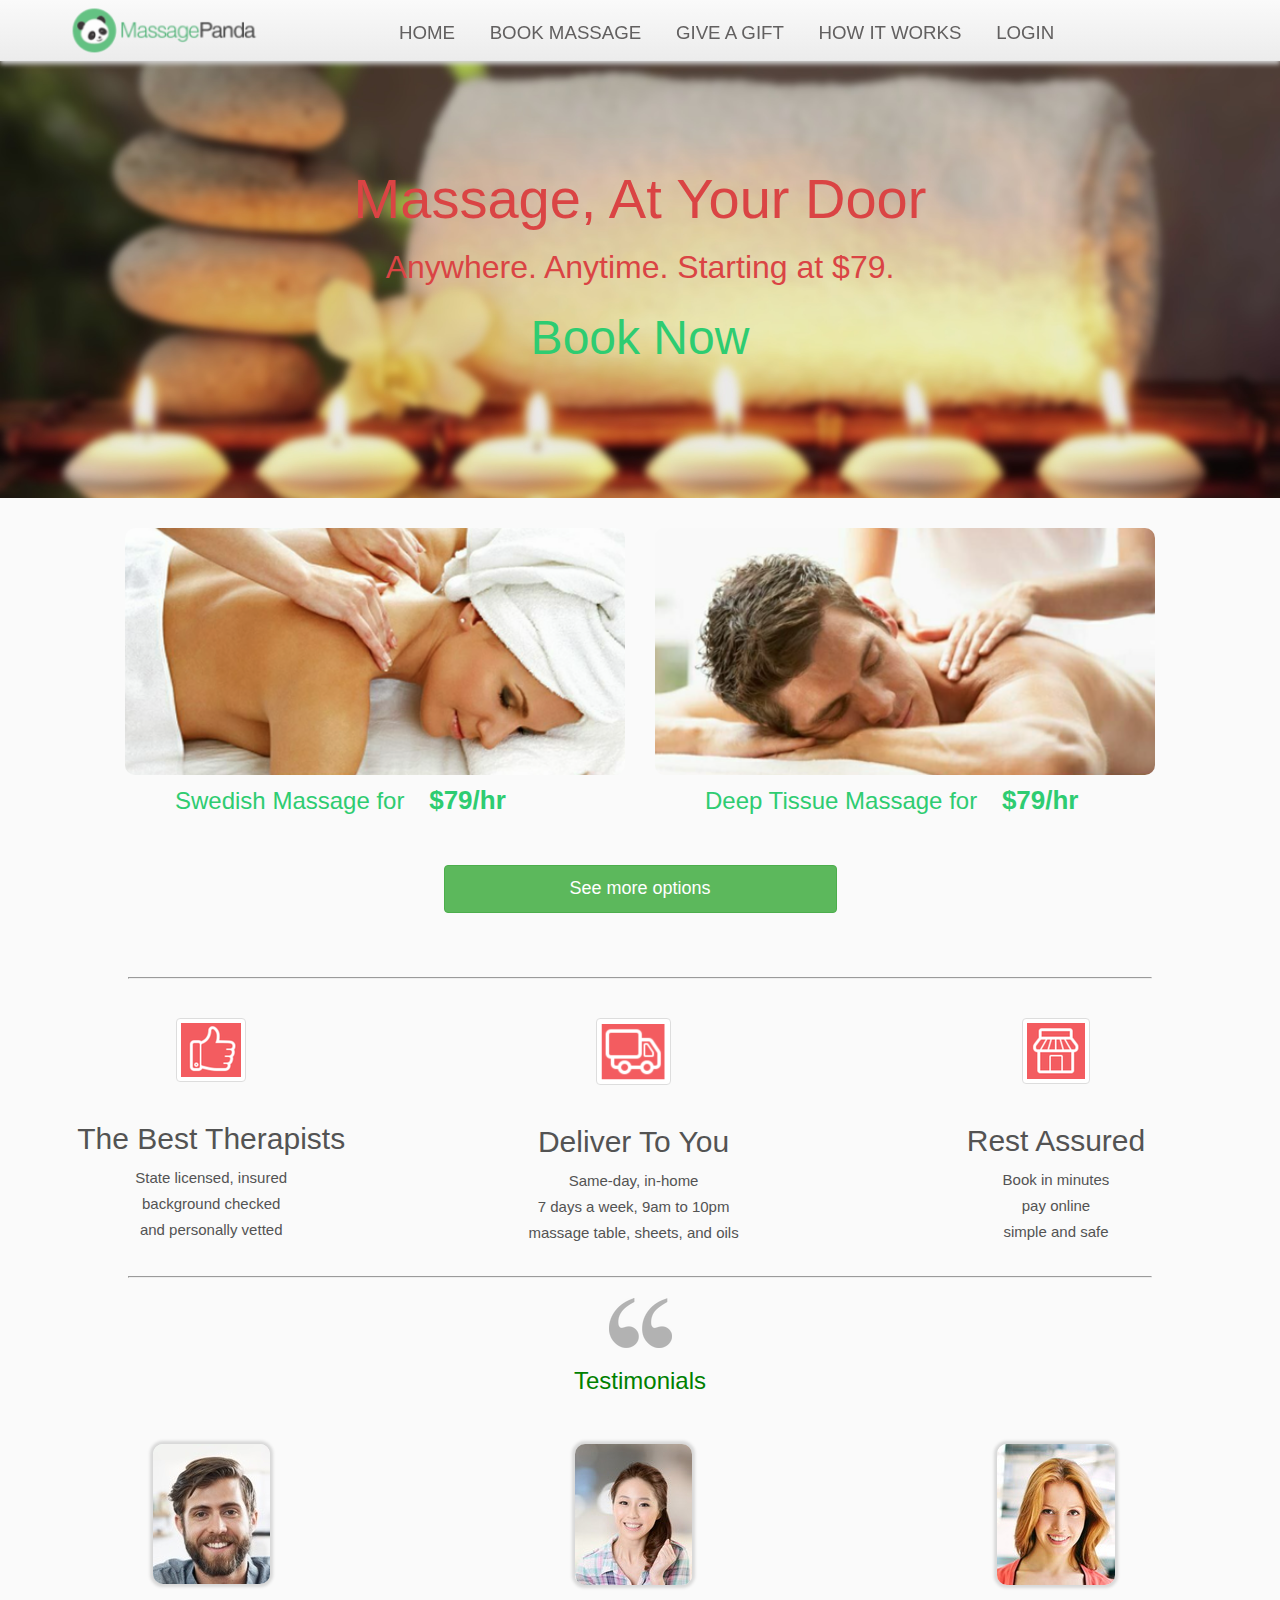
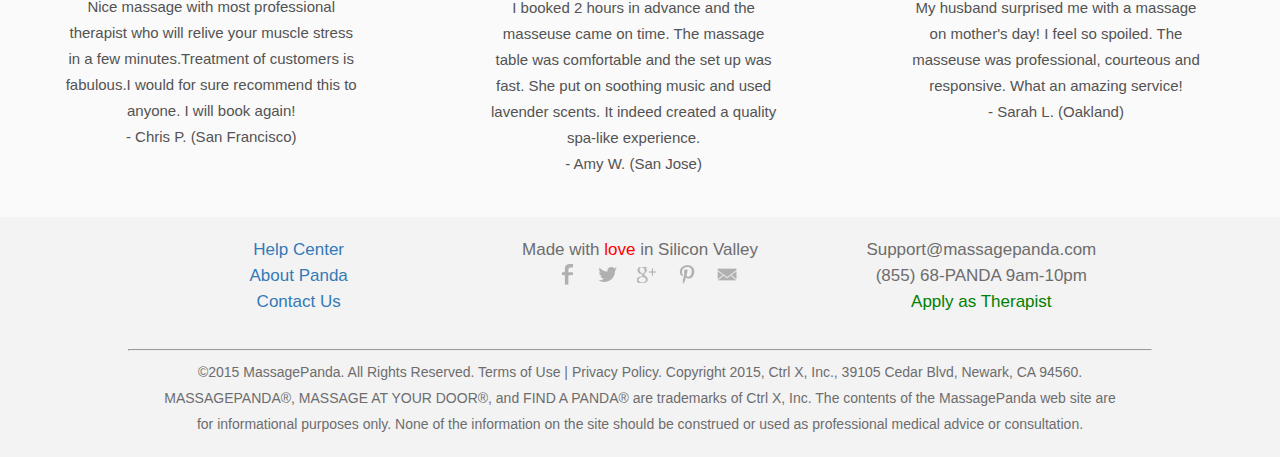
<file: index.html>
﻿<!DOCTYPE html>
<html>
    <head>
        <meta http-equiv="Content-Type" content="text/html; charset=utf-8" />
        <meta http-equiv="Cache-control" content="no-cache">
        <meta http-equiv="X-UA-Compatible" content="IE=edge">
        <meta name="viewport" content="width=device-width, initial-scale=1">
        <title>Panda</title>
        <link rel="stylesheet" href="./css/bootstrap.css" type="text/css">
        <link rel="stylesheet" href="./css/jquery-ui.min.css" type="text/css">
		<link rel="stylesheet" href="./css/hover.css" type="text/css">
        <link rel="stylesheet" href="./css/panda.css" type="text/css">
		<link rel="stylesheet" href="./css/largeScreen.css" type="text/css">
        <link rel="stylesheet" href="./css/smallScreen.css" type="text/css">
        <script type="text/javascript" src="./js/jquery.js">
        </script>
        <script type="text/javascript" src="./js/bootstrap.js">
        </script>
        <script type="text/javascript" src="./js/jquery.history.js">
        </script>
		<script type="text/javascript" src="./js/pandaUtil.js">
        </script>
        <script type="text/javascript" src="https://js.stripe.com/v2/">
        </script>
        <script type="text/javascript" src="./js/panda.js">
        </script>
    </head>
    <body>
        <nav id="mp-leftSideNav" class="cbp-spmenu cbp-spmenu-vertical cbp-spmenu-left mp-largeScreenHide">
            <a href="" class="mp-pageHeader" data-mpShow="true" data-mpLoaded="true" data-mpPageId="panda_home">Home</a>
           <a href="" class="mp-pageHeader" data-mpController="massageGiftPage"  data-mpPageId="panda_gift" >Give a Gift</a>
            <a href="" class="mp-pageHeader" data-mpController="pandaHelpCenterPage" data-mpPageId="panda_helpCenter">Help Center</a>
            <a href="" class="mp-pageHeader" data-mpPageId="panda_about">About Panda</a>
			<a href="" class="mp-pageHeader" data-mpController="pandaContactUsPage"  data-mpPageId="panda_contactUs">Contact Us</a>

			<ul class="mp-sideBar-socialLink">
				<li> <a class="mp-socialLink mp-socialLink-facebook" href="http://facebook.com/massagepanda" target="_blank"></a> </li>
                <li> <a class="mp-socialLink mp-socialLink-twitter" href="http://twitter.com/massage_panda" target="_blank"></a> </li>   
                <li> <a class="mp-socialLink mp-socialLink-plus" href="http://plus.google.com/b/114942695031879741470/114942695031879741470/about" target="_blank"></a> </li>   
				<li> <a class="mp-socialLink mp-socialLink-pinterest" href="http://pinterest.com/massagepanda" target="_blank"></a> </li>	
				<li> <a class="mp-socialLink mp-socialLink-mail" href="mailto:support@massagepanda.com" target="_blank"></a> </li>				
			</ul>
        </nav>
		<nav id="mp-rightSideNav" class="cbp-spmenu cbp-spmenu-vertical cbp-spmenu-right mp-largeScreenHide" >
				<a href="" class="mp-pageHeader mp-mobileLoginfalse" data-mpController="pandaLoginPage" data-mpPageId="panda_login" >Login</a>
				<a href="" class="mp-pageHeader mp-mobileLoginTrue mp-mobileLoginName" style="display:none"></a>
				<a href="" class="mp-pageHeader mp-mobileLoginTrue" data-mpController="pandaLogoutPage" data-mpPageId="panda_logout" style="display:none">Logout</a>
		</nav>
        <nav id="mp-navbar" class="navbar navbar-default navbar-fixed-top cbp-spmenu-push">
            <div class="container">
                <div id="mp-showLeftPush" class="mp-navigation-mobileIcon mp-largeScreenHide">
                    <span class="glyphicon glyphicon-menu-hamburger" aria-hidden="true"></span>
                </div>
                <div class="mp-pageHeader mp-IconDiv" data-mpShow="true" data-mpLoaded="true" data-mpPageId="panda_home">
                    <img class="mp-pandaIcon" src="./image/pandaNewIcon.png"/>
                </div>
				<div id="mp-showRightPush"  class="mp-navigation-mobileSetting mp-largeScreenHide">
                    <span class="glyphicon glyphicon-cog" aria-hidden="true"></span>
                </div>
                <div class="mp-navigation mp-smallScreenHide">
                    <ul>
                        <li>
                            <a href="" class="mp-pageHeader" data-mpShow="true" data-mpLoaded="true" data-mpPageId="panda_home">Home</a>
                        </li>
                        <li>
                            <a href="" class="mp-pageHeader" data-mpPageId="panda_bookMassage">Book Massage</a>
                        </li>
                        <li>
                            <a href="" class="mp-pageHeader" data-mpPageId="panda_gift" data-mpController="massageGiftPage" >Give a Gift</a>
                        </li>
						 <li>
                            <a href="" class="mp-pageHeader" data-mpController="pandaHelpCenterPage" data-mpPageId="panda_helpCenter">How It Works</a>
                        </li>
                        <li class="mp-loginHeader" >
                            <a href="" class="mp-pageHeader" data-mpController="pandaLoginPage" data-mpPageId="panda_login" >Login</a>
                        </li>
						<li role="presentation" class="dropdown" style="display:none">
                               <a  class="dropdown-toggle" data-toggle="dropdown" href="#" role="button" aria-haspopup="true" aria-expanded="false">
                              	  <span class="caret"></span>
							   </a>
                               <ul class="dropdown-menu">
                               	  <li class="logout"><a href="" class="mp-pageHeader" data-mpController="pandaLogoutPage" data-mpPageId="panda_logout" >Logout</a></li>
                               </ul>
                         </li>
                    </ul>
                </div>
            </div>
        </nav>
        <!-- Tab panes -->
        <div id="mp-mainContent" class="jumbotron cbp-spmenu-push">
            <div id="panda_home" class="mp-pageContent container-fluid" style="display:none">
                <div class="panda-home-partOne">
                    <h1>Massage, At Your Door</h1>
                    <h2>Anywhere. Anytime. Starting at $79.</h2>
                    <a class="mp-pageHeader mp-homebookNow" data-mpPageId="panda_massageDetails" data-mpController="massageDetailsPage">Book Now
                        <div style="display:none">
                            <input type="hidden" name="panda-massageFeeType" value="1"/><input type="hidden" name="panda-massageType" value="swedish"/><img class="mp-massageTypePreview-image" src="./image/homePage_swdishMassage.png"/>
                            <div class="mp-massageTypePreview-text">
                                <span class="mp-massageTypePreview-name">Swedish Massage for</span>
                                <span class="mp-massageTypePreview-price">$79/hr</span>
                            </div>
                        </div>
                    </a>
                </div>
                <div class="mp-home-mobileTitle mp-largeScreenHide">More Options</div>
                <div class="panda-home-mobileBookMassage mp-largeScreenHide">
                    <div class="mp-massageTypePreview mp-bookMassagePreview mp-pageHeader" data-mpController="massageDetailsPage" data-mpPageId="panda_massageDetails">
                        <input type="hidden" name="panda-massageFeeType" value="1"/><input type="hidden" name="panda-massageType" value="swedish"/><img class="mp-massageTypePreview-image" src="./image/mobile/book_SwedishOneHour.png"/>
                        <div class="mp-massageTypePreview-text mp-bookMassagePreview-text">
                            <span class="mp-massageTypePreview-name">Swedish Massage for 1 hour</span>
                            <span class="mp-massageTypePreview-price">$79</span>
                        </div>
                        <span class="mp-massageTypePreview-arrow glyphicon glyphicon-chevron-right" aria-hidden="true"></span>
                    </div>
                    <div class="mp-massageTypePreview mp-bookMassagePreview mp-pageHeader" data-mpController="massageDetailsPage" data-mpPageId="panda_massageDetails">
                        <input type="hidden" name="panda-massageFeeType" value="2"/><input type="hidden" name="panda-massageType" value="deeptissue"/><img class="mp-massageTypePreview-image" src="./image/mobile/book_DeepTissueOneHour.png"/>
                        <div class="mp-massageTypePreview-text mp-bookMassagePreview-text">
                            <span class="mp-massageTypePreview-name">Deep Tissue Massage for 1 hour</span>
                            <span class="mp-massageTypePreview-price">$79</span>
                        </div>
                        <span class="mp-massageTypePreview-arrow glyphicon glyphicon-chevron-right" aria-hidden="true"></span>
                    </div>
                    <div class="mp-massageTypePreview mp-bookMassagePreview mp-pageHeader" data-mpController="massageDetailsPage" data-mpPageId="panda_massageDetails">
                        <input type="hidden" name="panda-massageFeeType" value="3"/><input type="hidden" name="panda-massageType" value="swedish"/><img class="mp-massageTypePreview-image" src="./image/mobile/book_SwedishOneHalfHour.png"/>
                        <div class="mp-massageTypePreview-text mp-bookMassagePreview-text">
                            <span class="mp-massageTypePreview-name">Swedish Massage for 1.5 hours</span>
                            <span class="mp-massageTypePreview-price">$109</span>
                        </div>
                        <span class="mp-massageTypePreview-arrow glyphicon glyphicon-chevron-right" aria-hidden="true"></span>
                    </div>
                    <div class="mp-massageTypePreview mp-bookMassagePreview mp-pageHeader" data-mpController="massageDetailsPage" data-mpPageId="panda_massageDetails">
                        <input type="hidden" name="panda-massageFeeType" value="4"/><input type="hidden" name="panda-massageType" value="deeptissue"/><img class="mp-massageTypePreview-image" src="./image/mobile/book_DeepTissueOneHalfHour.png"/>
                        <div class="mp-massageTypePreview-text mp-bookMassagePreview-text">
                            <span class="mp-massageTypePreview-name">Deep Tissue Massage for 1.5 hours</span>
                            <span class="mp-massageTypePreview-price">$109</span>
                        </div>
                        <span class="mp-massageTypePreview-arrow glyphicon glyphicon-chevron-right" aria-hidden="true"></span>
                    </div>
                    <div class="mp-massageTypePreview mp-bookMassagePreview mp-pageHeader" data-mpController="massageDetailsPage" data-mpPageId="panda_massageDetails">
                        <input type="hidden" name="panda-massageFeeType" value="6"/><input type="hidden" name="panda-massageType" value="couples"/><img class="mp-massageTypePreview-image" src="./image/mobile/book_CouplesSwedishOneHour.jpg"/>
                        <div class="mp-massageTypePreview-text mp-bookMassagePreview-text">
                            <span class="mp-massageTypePreview-name">Couples - Swedish Massage for 1 hour</span>
                            <span class="mp-massageTypePreview-price">$149</span>
                        </div>
                        <span class="mp-massageTypePreview-arrow glyphicon glyphicon-chevron-right" aria-hidden="true"></span>
                    </div>
                    <div class="mp-massageTypePreview mp-bookMassagePreview mp-pageHeader" data-mpController="massageDetailsPage" data-mpPageId="panda_massageDetails">
                        <input type="hidden" name="panda-massageFeeType" value="6"/><input type="hidden" name="panda-massageType" value="couples"/><img class="mp-massageTypePreview-image" src="./image/mobile/book_CouplesDeepTissueOneHour.jpg"/>
                        <div class="mp-massageTypePreview-text mp-bookMassagePreview-text">
                            <span class="mp-massageTypePreview-name">Couples - Deep Tissue Massage for 1 hour</span>
                            <span class="mp-massageTypePreview-price">$149</span>
                        </div>
                        <span class="mp-massageTypePreview-arrow glyphicon glyphicon-chevron-right" aria-hidden="true"></span>
                    </div>
                </div>
                <div class="row panda-home-partTwo mp-smallScreenHide">
                    <div class="col-xs-12 col-sm-6 col-md-6">
                        <div class="mp-massageTypePreview mp-left mp-pageHeader" data-mpController="massageDetailsPage" data-mpPageId="panda_massageDetails">
                            <input type="hidden" name="panda-massageFeeType" value="1"/><input type="hidden" name="panda-massageType" value="swedish"/><img class="mp-massageTypePreview-image" src="./image/homePage_swdishMassage.png"/>
                            <div class="mp-massageTypePreview-text">
                                <span class="mp-massageTypePreview-name">Swedish Massage for</span>
                                <span class="mp-massageTypePreview-price">$79/hr</span>
                            </div>
                        </div>
                    </div>
                    <div class="col-xs-12 col-sm-6 col-md-6">
                        <div class="mp-massageTypePreview mp-right mp-pageHeader" data-mpController="massageDetailsPage" data-mpPageId="panda_massageDetails">
                            <input type="hidden" name="panda-massageFeeType" value="2"/><input type="hidden" name="panda-massageType" value="deeptissue"/><img class="mp-massageTypePreview-image" src="./image/homePage_DeepTissue.png"/>
                            <div class="mp-massageTypePreview-text">
                                <span class="mp-massageTypePreview-name">Deep Tissue Massage for</span>
                                <span class="mp-massageTypePreview-price">$79/hr</span>
                            </div>
                        </div>
                    </div>
                    <div class="mp-seeMoreOptions mp-pageHeader" data-mpPageId="panda_bookMassage">
                        <button type="button" class="btn btn-success">
                            See more options
                        </button>
                    </div>
                </div>
                <hr/>
                <div class="panda-home-partThree">
                    <div class="mp-whyus">
                        <img class="mp-whyus-image thumbnail hvr-bob" src="./image/homePage_bestTherapists.png"/><h2 class="mp-whyus-header">The Best Therapists</h2>
                        <div class="mp-whyus-text">
                            State licensed, insured
                        </div>
                        <div class="mp-whyus-text">
                            background checked
                        </div>
                        <div class="mp-whyus-text">
                            and personally vetted
                        </div>
                    </div>
                    <div class="mp-whyus">
                        <img class="mp-whyus-image thumbnail hvr-bob" src="./image/homePage_DeliverToYou.png"/><h2 class="mp-whyus-header">Deliver To You</h2>
                        <div class="mp-whyus-text">
                            Same-day, in-home 
                        </div>
                        <div class="mp-whyus-text">
                            7 days a week,  9am to 10pm 
                        </div>
                        <div class="mp-whyus-text">
                            massage table, sheets, and oils
                        </div>
                    </div>
                    <div class="mp-whyus">
                        <img class="mp-whyus-image thumbnail hvr-bob" src="./image/howPage_RestAssured.png"/><h2 class="mp-whyus-header">Rest Assured</h2>
                        <div class="mp-whyus-text">
                            Book in minutes
                        </div>
                        <div class="mp-whyus-text">
                            pay online
                        </div>
                        <div class="mp-whyus-text">
                            simple and safe
                        </div>
                    </div>
                </div>
                <hr/>
                <div class="panda-home-partFour">
                    <div class="mp-testHeader">
                        <img src="./image/home_testimonials.png"/><h3>Testimonials</h3>
                    </div>
                    <div class="mp-test">
                        <img class="mp-test-image hvr-bob" src="./image/test_chris.jpg"/>
                        <div class="mp-test-text">
                           Nice massage with most professional therapist who will relive your muscle stress in a few minutes.Treatment of customers is fabulous.I would for sure recommend this to anyone. I will book again!
                        </div>
                        <div class="mp-test-text">
                            - Chris P. (San Francisco)
                        </div>
                    </div>
                    <div class="mp-test">
                        <img class="mp-test-image hvr-bob" src="./image/test_amy.jpg"/>
                        <div class="mp-test-text">
                            I booked 2 hours in advance and the masseuse came on time. The massage table was comfortable and the set up was fast. She put on soothing music and used lavender scents. It indeed created a quality spa-like experience.
                        </div>
                        <div class="mp-test-text">
                            - Amy W. (San Jose)
                        </div>
                    </div>
                    <div class="mp-test">
                        <img class="mp-test-image hvr-bob" src="./image/test_sarah.jpg"/>
                        <div class="mp-test-text">
                            My husband surprised me with a massage on mother's day! I feel so spoiled. The masseuse was professional, courteous and responsive. What an amazing service!
                        </div>
                        <div class="mp-test-text">
                            - Sarah L. (Oakland)
                        </div>
                    </div>
                </div>
            </div>
        </div>
        <div id="mp-footer" class="cbp-spmenu-push">
            <div class="mp-tableContainer mp-smallScreenHide">
                <table class="mp-footerTable">
                    <tr>
                        <td>
                            <a href="#" class="mp-pageHeader" data-mpController="pandaHelpCenterPage" data-mpPageId="panda_helpCenter">Help Center</a>
                        </td>
                        <td>
                            Made with <span class="mp-wordLove">love</span>
                            in Silicon Valley
                        </td>
                        <td class="mp-supportmassage">
                            Support@massagepanda.com
                        </td>
                    </tr>
                    <tr>
                        <td>
                            <a href="#" class="mp-pageHeader" data-mpPageId="panda_about">About Panda</a>
                        </td>
                        <td>
                        	<span>
                        		<a class="mp-socialLink mp-socialLink-facebook" href="http://facebook.com/massagepanda" target="_blank"></a>
                        		<a class="mp-socialLink mp-socialLink-twitter" href="http://twitter.com/massage_panda" target="_blank"></a>
								<a class="mp-socialLink mp-socialLink-plus" href="http://plus.google.com/b/114942695031879741470/114942695031879741470/about" target="_blank"></a>
								<a class="mp-socialLink mp-socialLink-pinterest" href="http://pinterest.com/massagepanda" target="_blank"></a>
								<a class="mp-socialLink mp-socialLink-mail" href="mailto:support@massagepanda.com" target="_blank"></a>
							</span>
                        </td>
                        <td>
                            (855) 68-PANDA 9am-10pm
                        </td>
                    </tr>
                    <tr>
                        <td>
                            <a href="#" class="mp-pageHeader" data-mpController="pandaContactUsPage"  data-mpPageId="panda_contactUs">Contact Us</a>
                        </td>
                        <td>
                        </td>
                        <td>
                            <span class="mp-threewords">Apply as Therapist</span>
                        </td>
                    </tr>
                </table>
            </div>
            <hr class="mp-smallScreenHide"/>
            <div class="mp-footerDescription">
                ©2015 MassagePanda. All Rights Reserved. Terms of Use | Privacy Policy. Copyright 2015, Ctrl X, Inc., 39105 Cedar Blvd, Newark, CA 94560.
            </div>
            <div class="mp-footerDescription mp-smallScreenHide">
                MASSAGEPANDA®, MASSAGE AT YOUR DOOR®, and FIND A PANDA® are trademarks of Ctrl X, Inc. The contents of the MassagePanda web site are 
            </div>
            <div class="mp-footerDescription mp-smallScreenHide">
                for informational purposes only. None of the information on the site should be construed or used as professional medical advice or consultation.
            </div>
        </div>
    </body>
</html>
</file>
<file: css/panda.css>
/*
 *   begin navigation
 */
body {
    font-family: "Oxygen", sans-serif;
    font-size: 17px;
    line-height: 26px;
    color: #535353;
    font-weight: 300;
}

.page-wrap {
    width: 100%;
}

.mp-hide {
    display: none !important;
}

.mp-show {
    display: block !important;
}

nav#mp-navbar {
    box-shadow: 0px 3px 5px #D3D3D3;
    background: -webkit-linear-gradient( rgb(250, 250, 250), rgb(236, 236, 236)) repeat scroll 0% 0% !important;
  background: -moz-linear-gradient( rgb(250, 250, 250), rgb(236, 236, 236)) repeat scroll 0% 0% !important;
  background: linear-gradient( rgb(250, 250, 250), rgb(236, 236, 236)) repeat scroll 0% 0% !important;
}

nav#mp-navbar .mp-navigation>ul>li.dropdown>ul.dropdown-menu{
	display:none;
}

nav#mp-navbar .mp-navigation>ul>li.dropdown.open>ul.dropdown-menu{
	display:block;
}

.jumbotron {
    background-color: #FAFAFA !important;
    margin-bottom: 0px !important;
	padding-bottom: 10px !important;
}

.popover-content {
    overflow-y: scroll;
    max-height: 300px;
}

hr {
    display: block;
    margin-top: 2em;
    margin-bottom: 0.5em;
    margin-left: 10%;
    margin-right: 10%;
    border-style: inset;
    border-width: 1px;
    clear: both;
}

.mp-pandaIcon {
   width: 200px;
  height: 50px;
    margin-top: 5px;
}

.dropdown-menu {
    box-shadow: 1px 1px 10px #888888;
}

/** end navigation*/
/**home page**/
div.mp-pageContent {
    overflow: hidden;
    padding: 0 0 0 0;
}

.panda-home-partOne {
    background: url("../image/homePage-backgroundOne.jpg") no-repeat center center;
    background-size: cover;
    width: 100%;
    height: 450px;
    text-align: center;
    padding-top: 100px;
    color: rgb(218, 68, 68);
}

.panda-home-partOne > a {
    top: 30px;
    font-size: 48px;
    text-decoration: none;
    color: #2ecc71;
    cursor: pointer;
    position: relative;
}

.panda-home-partOne > h1 {
    font-size: 56px;
    font-weight: 300;
}

.panda-home-partOne > h2 {
    font-size: 32px;
}

.mp-homebookNow {
    transition: font-size 0.3s ease;
}

.mp-homebookNow:hover {
    font-size: 56px;
}

.mp-testHeader {
    width: 100%;
    margin: 20px auto;
    text-align: center;
}

.mp-testHeader h3 {
    color: green;
}

.mp-whyus .mp-whyus-text {
    font-size: 15px;
    font-family: 'Oxygen', sans-serif;
}

.mp-whyus-header {
    text-align: center;
}

.mp-test .mp-test-image {
    border-radius: 10px;
    box-shadow: 0 0 3px 3px #D8D8D8;
    margin-bottom: 10px;
}

.mp-test .mp-test-text {
    font-size: 15px;
    font-family: 'Oxygen', sans-serif;
    width: 70%;
    text-align: center;
    margin: 0px auto;
}

/**end home page **/
/** begin massage detail page **/
.mp-breadcrumb {
    position: relative;
    top: 30px;
    left: 15%;
	 width: 90%;
}

.breadcrumb {
    background: none !important;
    font-size: 1.2em;
}

.breadcrumb li{
  display:inline;
}


.breadcrumb a {
    color: #2ecc71;
}

.mp-massageDetails-title {
    color: rgb(102, 102, 102);
    font-family: "Oxygen";
    font-size: 32px;
    font-weight: 300;
    -webkit-font-smoothing: antialiased;
	line-height: 36px;
}

#massageDetails_timeTable{
	  margin-bottom: 10px;
}

.mp-timeTableDiv{
    height: 310px;
    overflow-y: scroll;
  z-index: 100;
  position: absolute;
  top: 58px;
  width: 100%;
   border-radius: 6px;
}

#massageDetails_timeTable tr {
  background: -webkit-linear-gradient(rgb(240, 240, 240) ,rgb(206, 206, 206) , rgb(240, 240, 240)) repeat scroll 0% 0%;
  background: -moz-linear-gradient(rgb(240, 240, 240) ,rgb(206, 206, 206)  , rgb(240, 240, 240)) repeat scroll 0% 0%;
  background: linear-gradient(rgb(240, 240, 240) ,rgb(206, 206, 206) , rgb(240, 240, 240)) repeat scroll 0% 0%;
}

#massageDetails_timeTable tr td {
  border: 3px solid rgb(255, 255, 255);
  text-align: center;
  border-radius: 8px;
   box-shadow: 0 0 10px rgb(128, 128, 128);
   padding: 5px;
}

#massageDetails_timeTable tr td:hover {
    background: rgb(215, 215, 215) !important;
}

.mp-massageDetails-input input[type="radio"]{
	display: inline;
   margin-bottom: 20px;
}

.mp-massageDetails-input.mp-massageDetails-needTable label{
  display: inline;
  position: relative;
  width: 80%;
}

.mp-massageDetails-input.mp-massageDetails-needTable {
  margin: 0 auto;
}

.mp-massageDetails-textarea {
  width: 100%;
  margin: 15px auto;
}

.mp-massageDetails-textarea textarea {
  margin-left: 0px;
}

.mp-massageDetails-titlePrice{
    color: rgb(102, 102, 102);
    font-family: "Oxygen";
    font-size: 30px;
    font-weight: 300;
    -webkit-font-smoothing: antialiased;
}

.mp-massageDetails-description, .mp-massageDetails-info {
    font-size: 20px;
    line-height: 32px;
    color: #535353;
    font-weight: 300;
    -webkit-font-smoothing: antialiased;
    font-family: "Oxygen";
}

.mp-fullwidth {
    margin-left: 0%;
    margin-right: 0%;
	margin-top: 10px;
}

.mp-massageDetails-panel {
    margin: 30px auto;
}

.btn-group.mp-massageDetails-input {
    margin: 20px 0px;
}

.btn-group.mp-massageDetails-input button.dropdown-toggle .glyphicon-triangle-bottom {
    position: absolute;
    left: 90%;
    top: 20px;
}

.btn-group.mp-massageDetails-input ul.dropdown-menu {
    width: 100%;
}

.btn-group.mp-massageDetails-input ul.dropdown-menu li.mp-item {
    height: 36px;
    line-height: 36px;
    font-size: 18px;
}

#massageDetails_timeList {
    height: 300px;
    overflow-y: scroll;
}

.timeTableDisable{
	opacity: .25;
}

.timeListHide{
	display : none;
}

.mp-massageDetails-form > .mp-massageDetails-input {
    width: 100%;
    height: 48px;
    line-height: 48px;
    margin: 10px auto;
}

.mp-massageDetails-form .ui-spinner {
    width: 100% !important;
}

.mp-massageDetails-form > .mp-massageDetails-input input {
    width: 100%;
    text-align: center;
    color: #535353;
    font-family: "Oxygen", sans-serif;
    font-weight: 300;
    font-size: 18px;
}

.mp-massageDetails-form > .mp-massageDetails-input > button.btn {
    width: 100%;
    border-radius: 5px;
    text-align: center;
    padding: 15px 0px 15px 0px;
    color: #535353;
    font-family: "Oxygen", sans-serif;
    font-weight: 300;
    font-size: 18px;
}

.mp-massageDetails-form .mp-checkout {
    width: 100%;
    min-width: 200px;
    margin: 20px auto;
    height: 50px;
    float: left;
}

/** end massage detail page **/
/** begin checkout page **/
#panda_checkout .mp-checkout {
    width: 98%;
    min-width: 200px;
    margin: 20px auto;
    height: 50px;
    float: left;
}

.mp-checkout .btn {
    width: 100%;
    height: 50px;
    font-size: 18px;
}

.mp-checkout.mp-checkoutShort .btn {
    width: 60%;
    margin: 0px auto;
    text-align: center;
}

.mp-paymentForm {
    position: relative;
    top: 20px;
}

input[type = checkbox] {
    -ms-transform: scale(1.5); /* IE */
    -moz-transform: scale(1.5); /* FF */
    -webkit-transform: scale(1.5); /* Safari and Chrome */
    -o-transform: scale(1.5); /* Opera */
    padding: 10px;
}

.mp-textDefault {
    color: #1867DA;
    font-family: "Oxygen", sans-serif;
    font-weight: 300;
    font-size: 18px;
}

#panda_checkout h2 {
    color: #5C5C5C;
    font-family: "Oxygen";
    font-size: 30px;
    font-weight: 300;
}

.mp-checkout-cardImage {
    padding-right: 15px;
}

.form-group {
    width: 100%;
    min-width: 300px;
    max-width: 500px;
}

.form-inline .form-group.mp-form-inlineGroup {
  display:inline;
  min-width: 160px;
  max-width: 320px;
}

.form-control {
    margin-top: 6px;
    margin-bottom: 6px;
    margin-left: 5px;
    font-family: "Oxygen", sans-serif;
    font-weight: 300;
    font-size: 18px;
    color: #8E8E8E;
    line-height: 24px;
    background: #FCFCFC none repeat scroll 0% 0%;
    border: 1px solid #A7A7A7;
    height: 40px;
}

.form-control.mp-fullwidth {
    width: 97%;
    display: inline;
}

.form-control.mp-thirdwidth {
    width: 31.5%;
    display: inline;
}

.form-control.mp-halfwidth {
   display: inline;
   width: 46%;
}

.form-control.mp-halfwidth.mp-paddingFix {
    margin-left: 0px;
}

.form-control.mp-smallwidth {
    width: 29%;
    min-width: 100px;
    display: inline;
}

.form-control.mp-tinywidth {
    width: 16%;
    min-width: 30px;
    display: inline;
}

.mp-checkout-summary .list-group {
    box-shadow: 0px 0px 5px #DADADA;
    padding: 10px;
    margin-bottom: 20px;
    margin-top: 20px;
    border: 1px solid #DDD;
    width: 100% max-width: 450px;
    min-width:
    320px;
}

.form-control.mp-checkoutNote {
    width: 96%;
    max-width: 450px;
    min-width: 300px;
}

.mp-checkout-summary .list-group .list-group-item {
    background-color: #FAFAFA !important;
    padding: 6px 10px;
    margin: 0px 10px;
    border: none;
    font-family: "Oxygen";
    font-weight: 300;
    font-size: 20px;
    color: #797979;
}

.mp-returnInfoDiv .mp-returnInfo {
    margin-left: 30px;
    cursor: pointer;
}

.mp-returnInfoDiv {
    font-family: "Oxygen", sans-serif;
    font-weight: 300;
    font-size: 24px;
    color: #5CB85C;
    margin-top: 20px;
}

.mp-fieldRequired ::-webkit-input-placeholder:before {
    content: '*';
    color: red;
}

.mp-fieldRequired :-moz-placeholder:before {
    /* Firefox 18- */
    content: '*';
    color: red;
}

.mp-fieldRequired ::-moz-placeholder:before {
    /* Firefox 19+ */
    content: '*';
    color: red;
}

.mp-fieldRequired :-ms-input-placeholder:before {
    content: '*';
    color: red;
}

.mp-asterisk {
    color: red;
}

.mp-summary-amount {
    font-size: 24px !important;
    color: #b12704 !important;
}::-webkit-input-placeholder { /* WebKit browsers */
    color: #535353;
}:-moz-placeholder { /* Mozilla Firefox 4 to 18 */
    color: #535353;
    opacity: 1;
}::-moz-placeholder { /* Mozilla Firefox 19+ */
    color: #535353;
    opacity: 1;
}:-ms-input-placeholder { /* Internet Explorer 10+ */
    color: #535353;
}

/** end checkout page **/
/** helpCenter **/
.mp-helpCenterTitle {
    text-align: center;
    margin-top: 30px;
}

.mp-aboutTitle {
    text-align: center;
}

#panda_about p {
    font-family: "Oxygen", sans-serif;
    color: #626060;
    font-size: 17px;
}

#panda_helpCenter .panel .panel-body p {
    font-family: "Oxygen", sans-serif;
    color: #626060;
    font-size: 17px;
}

/** success **/
.mp-successIcon {
     width: 50px;
  height: 50px;
  margin-right: 3%;
  float: left;
  margin-top: 3px;
}

.mp-successInfo {
    font-family: "Oxygen", sans-serif;
  font-size: 24px;
  margin-top: 50px;
  margin-left: auto;
  margin-right: auto;
  width: 80%;
  box-shadow: 0 0 10px rgb(166, 166, 166);
}

.panel-heading.mp-successTitle {
  padding-left: 20% ;
  line-height: 60px;
  padding-top: 0px;
  font-size: 32px;
}

#panda_success .panel .panel-body {
    font-family: "Oxygen", sans-serif;
    color: #626060;
    font-size: 0.6em;
}

.btn-success.disabled {
    opacity: 1;
}


/**copy css from paiPanda to panda to reduce loading time **/
#mp-footer {
    background: #F3F3F4 none repeat scroll;
    padding: 20px 0;
    color: #6d6d6d;
    width: 100%;
    text-align: center;
}

.mp-LastName {
    padding: 100px;
}

#panda_helpCenter {
    margin: 10px auto;
    width: 90%;
}

.mp-submit {
    margin-left: auto;
    margin-right: auto;
    width: 40%;
    background-color: #81e69d;
}

.mp-applySubmit {
    display: block;
    margin: 0 auto;
    width: 30%;
}

#mp-GiveAGiftLine {
    margin-top: 20px;
    margin-bottom: 20px;
    border: 0;
    border-top: 1px solid #0b0b0b;
    width: 20%;
    color: black;
}

.GiveAGift {
    width: 60%;
}

.mp-confirm {
    width: 85%;
    float: left;
    margin: 50px;
}

.mp-AboutImage {
    background: url("../image/AboutImage.jpg") no-repeat 50% 50%;
    position: relative;
    top: -50px;
	width:100%;
	height:400px
}

#mp-ApplyAsMassage {
    padding: 100px;
    font-size: 200%;
}

#mp-ContactUs {
    margin: 80px;
    float-left: 50px;
    font-size: 200%;
}

#panda_about {
  margin: 0px auto;
width: 90%;
font-size: 200%;
}

.mp-socialLink {
  width: 20px;
  height: 23px;
  margin: 0 0 0 15px;
   display: inline-block;
   cursor: pointer;
  vertical-align: top;
}

.mp-socialLink-facebook{
	  background: url(../image/footer_socialIcons.png) no-repeat 0px 0px;
}
.mp-socialLink-facebook:hover {
  background: url(../image/footer_socialIcons.png) no-repeat 0px -24px;
}
.mp-socialLink-twitter{
	  background: url(../image/footer_socialIcons.png) no-repeat -71px 0px;
}
.mp-socialLink-twitter:hover {
  background: url(../image/footer_socialIcons.png) no-repeat -71px -24px;
}
.mp-socialLink-plus{
	background: url(../image/footer_socialIcons.png) no-repeat -322px 0px;
}
.mp-socialLink-plus:hover {
  background: url(../image/footer_socialIcons.png) no-repeat -322px -24px;
}
.mp-socialLink-pinterest{
	background: url(../image/footer_socialIcons.png) no-repeat -214px 0px;
}
.mp-socialLink-pinterest:hover {
  background: url(../image/footer_socialIcons.png) no-repeat -214px -24px;
}
.mp-socialLink-mail{
	 background: url(../image/footer_socialIcons.png) no-repeat -353px 0px;
}
.mp-socialLink-mail:hover {
  background: url(../image/footer_socialIcons.png) no-repeat -353px -24px;
}
 
.mp-tableContainer{
	width:70%
	margin: 20px auto;
}

.mp-footerTable {
	 width: 80%;
	 margin: 0px auto;
}

.mp-footerTable tr > td {
    width: 30% !important;
}

.mp-footerDescription {
 width: 90%;
  margin: 0 auto;
  color: #6d6d6d;
  font-family: 'Oxygen', sans-serif;
  font-weight: 300;
  font-size: 14px;
}

.mp-supportmassage {
    right: 130px;
}

.mp-wordLove {
    color: red;
}

.mp-threewords {
    color: green;
}


/**copy css from paiPanda to panda to reduce loading time **/

.signup-card {
padding: 20px;
width: 300px;
background-color: #F7F7F7;
margin: 50px auto 10px;
border-radius: 2px;
box-shadow: 0px 0px 3px rgba(0, 0, 0, 0.3);
overflow: hidden;
}

.signup-card h1 {
  font-weight: 100;
  text-align: center;
  font-size: 2.3em;
}

.signup-card input[type=submit] {
  width: 100%;
  display: block;
  margin-bottom: 10px;
  position: relative;
  border-radius: 3px;
}

.signup-card input[type=text], input[type=password] {
  height: 44px;
  font-size: 16px;
  width: 100%;
  margin-bottom: 10px;
  -webkit-appearance: none;
  background: #fff;
  border: 1px solid #d9d9d9;
  border-top: 1px solid #c0c0c0;
  /* border-radius: 2px; */
  padding: 0 8px;
  box-sizing: border-box;
  -moz-box-sizing: border-box;
  border-radius: 3px;
}

#mp-registerForm-panelAlert{
	  height: 44px;
  font-size: 16px;
  width: 100%;
  margin-bottom: 10px;
   border-radius: 3px;
}

.signup-card input[type=text]:hover, input[type=password]:hover {
  border: 1px solid #b9b9b9;
  border-top: 1px solid #a0a0a0;
  -moz-box-shadow: inset 0 1px 2px rgba(0,0,0,0.1);
  -webkit-box-shadow: inset 0 1px 2px rgba(0,0,0,0.1);
  box-shadow: inset 0 1px 2px rgba(0,0,0,0.1);
}

.signup-card input[type="radio"]{
	display: inline;
   margin-bottom: 20px;
}

.signup-card label{
	margin-right:20px;
	font-size: 16px;
	 font-weight: 300;
}

.signup {
  text-align: center;
  font-size: 16px;
  font-family: 'Arial', sans-serif;
  font-weight: 700;
  height: 36px;
  padding: 0 8px;
/* border-radius: 3px; */
/* -webkit-user-select: none;
  user-select: none; */
}

.signup-submit {
  /* border: 1px solid #3079ed; */
  border: 0px;
  color: #fff;
  text-shadow: 0 1px rgba(0,0,0,0.1); 
  background-color: #4d90fe;
  /* background-image: -webkit-gradient(linear, 0 0, 0 100%,   from(#4d90fe), to(#4787ed)); */
}

.signup-submit:hover {
  /* border: 1px solid #2f5bb7; */
  border: 0px;
  text-shadow: 0 1px rgba(0,0,0,0.3);
  background-color: #357ae8;
  /* background-image: -webkit-gradient(linear, 0 0, 0 100%,   from(#4d90fe), to(#357ae8)); */
}

.signup-card a {
  text-decoration: none;
  color: #666;
  font-weight: 400;
  text-align: center;
  display: inline-block;
  opacity: 0.6;
  transition: opacity ease 0.5s;
}

.signup-card a:hover {
  opacity: 1;
}

.signup-help {
  width: 100%;
  text-align: center;
  font-size: 12px;
}

.login-card {
padding: 20px;
width: 300px;
background-color: #F7F7F7;
margin: 50px auto 10px;
border-radius: 2px;
box-shadow: 0px 0px 3px rgba(0, 0, 0, 0.3);
overflow: hidden;
}

.login-card h1 {
  font-weight: 100;
  text-align: center;
  font-size: 2.3em;
}

.login-card input[type=submit] {
  width: 100%;
  display: block;
  margin-bottom: 10px;
  position: relative;
  border-radius: 3px;
}

.login-card input[type=text], input[type=password] {
  height: 44px;
  font-size: 16px;
  width: 100%;
  margin-bottom: 10px;
  -webkit-appearance: none;
  background: #fff;
  border: 1px solid #d9d9d9;
  border-top: 1px solid #c0c0c0;
  /* border-radius: 2px; */
  padding: 0 8px;
  box-sizing: border-box;
  -moz-box-sizing: border-box;
  border-radius: 3px;
}

#mp-loginForm-panelAlert{
  height: 44px;
  font-size: 16px;
  width: 100%;
  margin-bottom: 10px;
  border-radius: 3px;
}

.login-card input[type=text]:hover, input[type=password]:hover {
  border: 1px solid #b9b9b9;
  border-top: 1px solid #a0a0a0;
  -moz-box-shadow: inset 0 1px 2px rgba(0,0,0,0.1);
  -webkit-box-shadow: inset 0 1px 2px rgba(0,0,0,0.1);
  box-shadow: inset 0 1px 2px rgba(0,0,0,0.1);
}

.login {
  text-align: center;
  font-size: 14px;
  font-family: 'Arial', sans-serif;
  font-weight: 700;
  height: 36px;
  padding: 0 8px;
/* border-radius: 3px; */
/* -webkit-user-select: none;
  user-select: none; */
}

.login-submit {
  /* border: 1px solid #3079ed; */
  border: 0px;
  color: #fff;
  text-shadow: 0 1px rgba(0,0,0,0.1); 
  background-color: #4d90fe;
  /* background-image: -webkit-gradient(linear, 0 0, 0 100%,   from(#4d90fe), to(#4787ed)); */
}

.login-submit:hover {
  /* border: 1px solid #2f5bb7; */
  border: 0px;
  text-shadow: 0 1px rgba(0,0,0,0.3);
  background-color: #357ae8;
  /* background-image: -webkit-gradient(linear, 0 0, 0 100%,   from(#4d90fe), to(#357ae8)); */
}

.login-card a {
  text-decoration: none;
  color: #666;
  font-weight: 400;
  text-align: center;
  display: inline-block;
  opacity: 0.6;
  transition: opacity ease 0.5s;
}

.login-card a:hover {
  opacity: 1;
}

.login-help {
  width: 100%;
  text-align: center;
  font-size: 16px;
}
</file>
<file: css/largeScreen.css>
/**
 * @media query for laptop or tablet
 */
@media screen and (min-width: 1024px) {
	
.mp-largeScreenHide{
	display:none !important;
}
/*
 *   begin navigation
 */
.mp-pageHeader.mp-IconDiv {
  width: 200px;
  height: 60px;
  display: inline;
  float: left;
  cursor: pointer;
} 	
.mp-navigation {
  position: relative;
  top: 20px;
  left: 10%;
  display: inline;
  overflow: hidden;
}
.mp-navigation ul {
    margin: 0;
    padding: 0;
    list-style-type: none;
    text-align: center;
	display: inline;
	overflow: hidden;
}
.mp-navigation ul li {
    display: inline;
    background: none;
}
.mp-navigation ul li a {
    text-decoration: none;
    font-family: 'Oxygen', sans-serif;
    color: #626060;
	font-size: 1.1em;
  	padding: .2em .8em;
    text-transform: uppercase;
}
.mp-navigation ul li a:hover {
    color: #2ecc71;
}

/** end navigation**/
/**begin home page**/

.massageTypePreview-text {
    display: inline;
}
.mp-massageTypePreview-text span.mp-massageTypePreview-name {
    font-size: 24px;
    display: inline;
}
.mp-massageTypePreview-text span.mp-massageTypePreview-price {
    font-size: 26px;
    padding-left: 20px;
    font-weight: bold;
    display: inline;
}
.mp-massageTypePreview-text {
    line-height: 30px;
    height: 30px;
    padding: 10px 0px 10px 50px;
    text-align: center;
    float: left;
    color: #2ecc71;
}
.mp-seeMoreOptions {
    text-align: center;
}
.mp-seeMoreOptions button {
    margin: 30px auto !important;
    font-size: 18px;
    width: 30%;
    padding: 10px 50px !important;
    min-width: 200px;
}
.mp-whyus {
    margin: 30px auto;
	width:33%;
	text-align: center;
	display:inline;
	float:left;
	
}

.mp-left {
   width : 80%;
   margin : 30px auto;
   float:right;  
}
.mp-right {
   width : 80%;
   margin : 30px auto;
   float:left;
}
/*
.mp-whyus .mp-whyus-image{
  	margin-left:30%
}
.mp-whyus.mp-left{
   	 float : right;
}
.mp-whyus.mp-center{
   	 width:60%;
}
.mp-whyus.mp-right{
   	 float : left;
}
*/


.mp-test{
	display:inline;
	width:33%;
	float:left;
	 margin: 30px auto;
	 text-align: center;
}


.mp-massageTypePreview .mp-massageTypePreview-image:hover {
  	box-shadow: 0px 0px 10px rgb(95, 95, 95); 	 
}
.mp-massageTypePreview .mp-massageTypePreview-image {
   border-radius: 10px;
  transition: box-shadow 0.5s ease 0s;
  margin:0px auto;
}
.mp-massageTypePreview-image {
    border-radius: 15px;
    overflow: hidden;
	 height:auto;
    width:100%;
}

/** end home page**/
/** begin book massage page **/
.panda-bookMassage-partOne{
	margin-top : 20px;
	margin-bottom : 20px;
}
.mp-massageTypePreview.mp-bookMassagePreview .mp-massageTypePreview-image {
     width: 100%;
	 height:auto;
}
.mp-massageTypePreview.mp-bookMassagePreview {
    width: 95%;
    margin: 10px auto;
   height: 33vw;
}
.mp-massageTypePreview-text.mp-bookMassagePreview-text {
    padding: 10px 0px 10px 10px;
	text-align: center;
  width: 100%;
}

.mp-massageTypePreview-text.mp-bookMassagePreview-text span.mp-massageTypePreview-name {
    font-size: 20px;
    font-weight: 100;
    display: inline;
}

.mp-massageTypePreview-text.mp-bookMassagePreview-text span.mp-massageTypePreview-price {
    font-size: 22px;
    padding-left: 20px;
    font-weight: bold;
    display: inline;
}

/** end book massage page **/
/** begin massage details page **/
.mp-massageDetails-panel.mp-right{
	top:80px;
	width:90%;
}
.mp-massageDetails {
    height: auto;
    width: 80%;
    border-radius: 10px;
    margin: 30px auto;
}
.mp-massageDetails-form {
    width: 70%;
    min-width: 320px;
}
.mp-massageDetails-image {
    border-radius: 15px;
    overflow: hidden;
	 height:auto;
    width: 100%;
}
.mp-massageDetails-input.mp-massageDetails-needTable input {
  display: inline;
  position: relative;
  width: 60px;
  margin-left:10px;
}
/**end massage details page**/
/**begin checkout page**/
#payment-form .mp-checkoutSection{
	min-width : 320px;
	margin: 0 auto; 
}
.mp-checkoutSection.mp-checkoutSection-left {
  width: 80%;
   height: 730px;
  float: right;
}
.mp-checkoutSection.mp-checkoutSection-right {
width: 80%;
  max-width: 400px;
  float: left;
}

.mp-billingAddress{
	margin-bottom:20px
}
/**end checkout page**/
/**start contactus**/
.mp-contactUsForm{
width: 36%;
margin: 20px auto;
text-align: center;
	
}
.mp-contactUsSubmit{
min-width: 200px;
margin: 10px auto;
height: 50px;
width: 100%;
}
.mp-contactUsSubmit .btn{
width: 230px;
margin: 0px auto;
text-align: center;
height: 50px;
font-size: 18px;
}
/** end contactus **/

}
</file>
<file: css/smallScreen.css>
/**
 * @media query for phone
 */ 
@media screen and (max-width: 1024px) {
	
#mp-mainContent{
	padding: 30px 10px !important;
}	
.mp-smallScreenPadding{
	padding: 0px !important;
}	
.mp-smallScreenHide{
	display:none !important;
}
.container-fluid{
	padding: 0px !important;
}
/*
 *   begin navigation
 */
#mp-leftSideNav {
	background: -webkit-linear-gradient(to right, rgb(242, 242, 242) 90%, rgba(152, 152, 152, 0.6)) repeat scroll 0% 0% !important;
    background: -moz-linear-gradient(to right, rgb(242, 242, 242) 90%, rgba(152, 152, 152, 0.6)) repeat scroll 0% 0% !important;
    background: linear-gradient(to right, rgb(242, 242, 242) 90%, rgba(152, 152, 152, 0.6)) repeat scroll 0% 0% !important;
}

#mp-navbar{
	position : fixed !important;
}

ul.mp-sideBar-socialLink{
 margin: 0;
  padding: 20px 0;
  list-style-type: none;
}

ul.mp-sideBar-socialLink li{
display: inline;
}

.mp-sideBar-socialLink .mp-socialLink-facebook{
	  background: url(../image/footer_socialIcons.png) no-repeat 0px -45px;
}
.mp-sideBar-socialLink .mp-socialLink-facebook:hover {
  background: url(../image/footer_socialIcons.png) no-repeat 0px -24px;
}
.mp-sideBar-socialLink .mp-socialLink-twitter{
	  background: url(../image/footer_socialIcons.png) no-repeat -71px -45px;
}
.mp-sideBar-socialLink .mp-socialLink-twitter:hover {
  background: url(../image/footer_socialIcons.png) no-repeat -71px -24px;
}
.mp-sideBar-socialLink .mp-socialLink-plus{
	background: url(../image/footer_socialIcons.png) no-repeat -322px -45px;
}
.mp-sideBar-socialLink .mp-socialLink-plus:hover {
  background: url(../image/footer_socialIcons.png) no-repeat -322px -24px;
}
.mp-sideBar-socialLink .mp-socialLink-pinterest{
	background: url(../image/footer_socialIcons.png) no-repeat -214px -45px;
}
.mp-sideBar-socialLink .mp-socialLink-pinterest:hover {
  background: url(../image/footer_socialIcons.png) no-repeat -214px -24px;
}
.mp-sideBar-socialLink .mp-socialLink-mail{
	 background: url(../image/footer_socialIcons.png) no-repeat -353px -45px;
}
.mp-sideBar-socialLink  .mp-socialLink-mail:hover {
  background: url(../image/footer_socialIcons.png) no-repeat -353px -24px;
}
/*
#mp-navbar.cbp-spmenu-push-toright{
	position : relative !important;
}
*/

.mp-navigation-mobileIcon {
  position: relative;
  z-index: 100;
display: inline;
  float: left;
  margin-top: 10px;
  border: 1px solid rgb(240, 240, 240);
  border-radius: 5px;
    padding: 6px 10px;
  padding-bottom: 3px;
  box-shadow: 0px 0px 3px rgb(166, 166, 166) inset;
  background-color: rgba(232, 232, 232, 0.3);
}

.mp-navigation-mobileSetting {
z-index: 10;
  display: inline;
  position: absolute;
  left: 90%;
  top: 20px;
}

span.glyphicon.glyphicon-menu-hamburger {
  -webkit-transform: scale(1.2,1.2);
  -moz-transform: scale(1.2,1.2);
  -ms-transform: scale(1.2,1.2);
  -o-transform: scale(1.2,1.2);
  transform: scale(1.2,1.2);
    opacity: 0.8;
}

span.glyphicon.glyphicon-cog {
  -webkit-transform: scale(1.5,1.5);
  -moz-transform: scale(1.5,1.5);
  -ms-transform: scale(1.5,1.5);
  -o-transform: scale(1.5,1.5);
  transform: scale(1.5,1.5);
    opacity: 0.8;
}
nav#mp-rightSideNav {
  width: 240px;
  margin-top: 62px;
  background: -webkit-linear-gradient(to right, rgb(228, 228, 228), rgb(245, 245, 245)) repeat scroll 0% 0% !important;
  background: -moz-linear-gradient(to right, rgb(228, 228, 228), rgb(245, 245, 245)) repeat scroll 0% 0% !important;
  background: linear-gradient(to right, rgb(228, 228, 228), rgb(245, 245, 245)) repeat scroll 0% 0% !important;
}

#mp-navbar.cbp-spmenu-push-toright .mp-pageHeader.mp-IconDiv {
  position: absolute;
  left: 45%;
  margin: 0 0 0 -37.5%;
  width: 75%;
  z-index: 10;
}


#mp-navbar.cbp-spmenu-push-toright .mp-pageHeader.mp-IconDiv .mp-pandaIcon{
  position: relative;
  left: 80px;
}

.mp-pageHeader.mp-IconDiv {
width: 180px;
height: 60px;
cursor: pointer;
  display: inline;

}
#mp-navbar .container{
  text-align: center;
  height: 60px;
  display: block;
  width: 100%;
}
/** end navigation**/
/**begin home page**/
#panda_home {
      margin-top: 30px;
}	

#panda_home hr {
     width:96% !important;
	 margin: 0 auto !important;
}

.mp-home-mobileTitle{
margin-top:20px;
background-color: #F5F5F5;
border-color: #DDD;
font-size: 24px !important;
padding: 10px 15px;
border-top-left-radius: 3px;
border-top-right-radius: 3px;
box-shadow: 0px 0px 3px #D8D8D8 inset;
line-height: 32px;
ont-family: "Oxygen";
text-align:center;
color: #666;
font-weight: 300;
}	

.mp-homepage-mobileTab{
	margin-top:20px;
	margin-bottom:10px;
}

.panda-home-mobileBookMassage{
	width:100%;
	margin-bottom:20px;
}

.mp-whyus {
    margin: 30px auto;
	width:100%;
	text-align: center;
	
}

.mp-test{
	width:100%;
	 margin: 30px auto;
	 text-align: center;
}


.mp-massageTypePreview-text.mp-bookMassagePreview-text {
  display: inline;
  float: left;
  width: 60%;
}

.mp-massageTypePreview.mp-bookMassagePreview .mp-massageTypePreview-image {
   display: inline;
  height: auto;
  width: 86px;
 border-radius: 2px;
  box-shadow: 0px 0px 10px rgb(152, 152, 152);
  float: left;
  margin-right: 10px;
}   
.mp-massageTypePreview.mp-bookMassagePreview {
  width: 100%;
  height: 86px;
  margin: 10px auto;
  padding-top: 10px;
  padding-left: 10px;
  padding-bottom: 10px;
  border: 1px solid rgb(231, 231, 231);
  box-shadow: 3px 3px 5px #DDD;
  border-radius: 5px;
  background: -webkit-linear-gradient(rgb(240, 240, 240),rgb(255, 255, 255),rgb(240, 240, 240));
  background: -moz-linear-gradient(rgb(240, 240, 240),rgb(255, 255, 255),rgb(240, 240, 240));
  background: linear-gradient(rgb(240, 240, 240),rgb(255, 255, 255),rgb(240, 240, 240));
  min-width: 320px !important;
overflow: hidden;
}

.mp-massageTypePreview-arrow {
  float: right;
  -webkit-transform: scale(1.5,1.5);
  -moz-transform: scale(1.5,1.5);
  -ms-transform: scale(1.5,1.5);
  -o-transform: scale(1.5,1.5);
  transform: scale(1.5,1.5);
    width: 25px;
  margin-top: 20px;
    opacity: 0.6;
}
/** end home page**/
/** begin massage details page **/
#panda_massageDetails {
    margin-top: 20px;
}
#panda_gift {
    margin-top: 20px;
}	
	

#panda_massageDetails  hr{
	display:none;
}

.panda_massageDetails-partOne {
	width:100%;
}

.mp-massageDetails-panel .mp-massageDetails-title, .mp-massageDetails-panel .mp-massageDetails-titlePrice {
 color: #333;
background-color: #F5F5F5;
border-color: #DDD;
font-size: 24px !important;
padding: 10px 15px;
border-top-left-radius: 3px;
border-top-right-radius: 3px;
box-shadow: 0 0 3px #D8D8D8 inset;
line-height: 32px;
}

.mp-massageDetails-description, .mp-massageDetails-info{
	font-size: 17px !important;
	padding-left: 6px;
   padding-right: 6px;
}


.mp-massageDetails-panel{
width: 100%;
max-width:500px;
 margin: 20px auto;
background-color: #FFF;
border: 1px solid #C9C9C9;
border-radius: 4px;
box-shadow: 0px 0px 5px #C6C6C6;
padding: 10px;
}

.mp-massageDetails-form {
    width: 100%;
    margin: 0 auto;
}

.mp-massageDetails-input.mp-massageDetails-needTable input {
  display: inline;
  position: relative;
  width: 30px;
  margin-left: 10px;

}

/**end massage details page**/
/**begin checkout page**/
#payment-form .mp-checkoutSection{
	width:100%;
	min-width : 320px;
	margin: 0 auto; 
}

.mp-checkout.mp-checkoutShort .btn {
    width: 100%;
}

.mp-checkout-mobileTab{
	margin-top:50px;
}
.mp-paymentForm{
	top: 0px !important;
}


#panda_helpCenter {
  margin: 10px auto;
  width: 98% !important;
}

/**end checkout page**/
/* General styles for all menus */
.form-control.mp-halfwidth.mp-mobile-fullWidth {
  width: 98%;
  display: block;
  margin-top: 15px;
}

.form-control.mp-tinywidth.mp-mobile-tinywidth{
	width: 36%;
}

.form-control.mp-smallwidth.mp-mobile-smallwidth{
	width: 60%;
}
.cbp-spmenu {
	position: fixed;
}
.cbp-spmenu > a {
    font-family: "Oxygen",sans-serif;
    font-size: 1.2em;
    line-height: 26px;
    color: #5D5D5D;
    font-weight: 300;
    display: block;

}
.cbp-spmenu a:hover {
	 background: -webkit-linear-gradient(rgb(240, 240, 240),rgb(255, 255, 255),rgb(240, 240, 240));
  background: -moz-linear-gradient(rgb(240, 240, 240),rgb(255, 255, 255),rgb(240, 240, 240));
  background: linear-gradient(rgb(240, 240, 240),rgb(255, 255, 255),rgb(240, 240, 240));
	text-decoration: none;
}
/* Orientation-dependent styles for the content of the menu */

.cbp-spmenu-vertical {
	width: 240px;
	height: 100%;
	top: 0;
	z-index: 1000;
}
.cbp-spmenu-vertical> a {
	border-bottom: 1px solid #969696;
	padding: 1em;
}
/* Vertical menu that slides from the left or right */
.cbp-spmenu-left {
	left: -240px;
}
.cbp-spmenu-right {
	right: -240px;
}
.cbp-spmenu-left.cbp-spmenu-open {
	left: 0px;
}
.cbp-spmenu-right.cbp-spmenu-open {
	right: 0px;
}

/* Push classes applied to the body */
.cbp-spmenu-push {
	overflow-x: hidden;
	position: relative;
	left: 0;
}
.cbp-spmenu-push-toright {
	left: 240px;
}
.cbp-spmenu-push-toleft {
	left: -240px;
}
/* Transitions */
.cbp-spmenu,
.cbp-spmenu-push {
	-webkit-transition: all 0.3s ease;
	-moz-transition: all 0.3s ease;
	transition: all 0.3s ease;
}
/*start contactUs */
.mp-contactUsForm{
	  width: 98%;
  margin: 20px auto;
  text-align: center;
  margin-top: 50px;
}
.form-group.mp-mobileFormGroup{
	  width: 90%;
}

.mp-contactUsSubmit{
min-width: 200px;
margin: 10px auto;
height: 50px;
width: 100%;
}
.mp-contactUsSubmit .btn{
width: 230px;
margin: 0px auto;
text-align: center;
height: 50px;
font-size: 18px;
}


}
</file>
